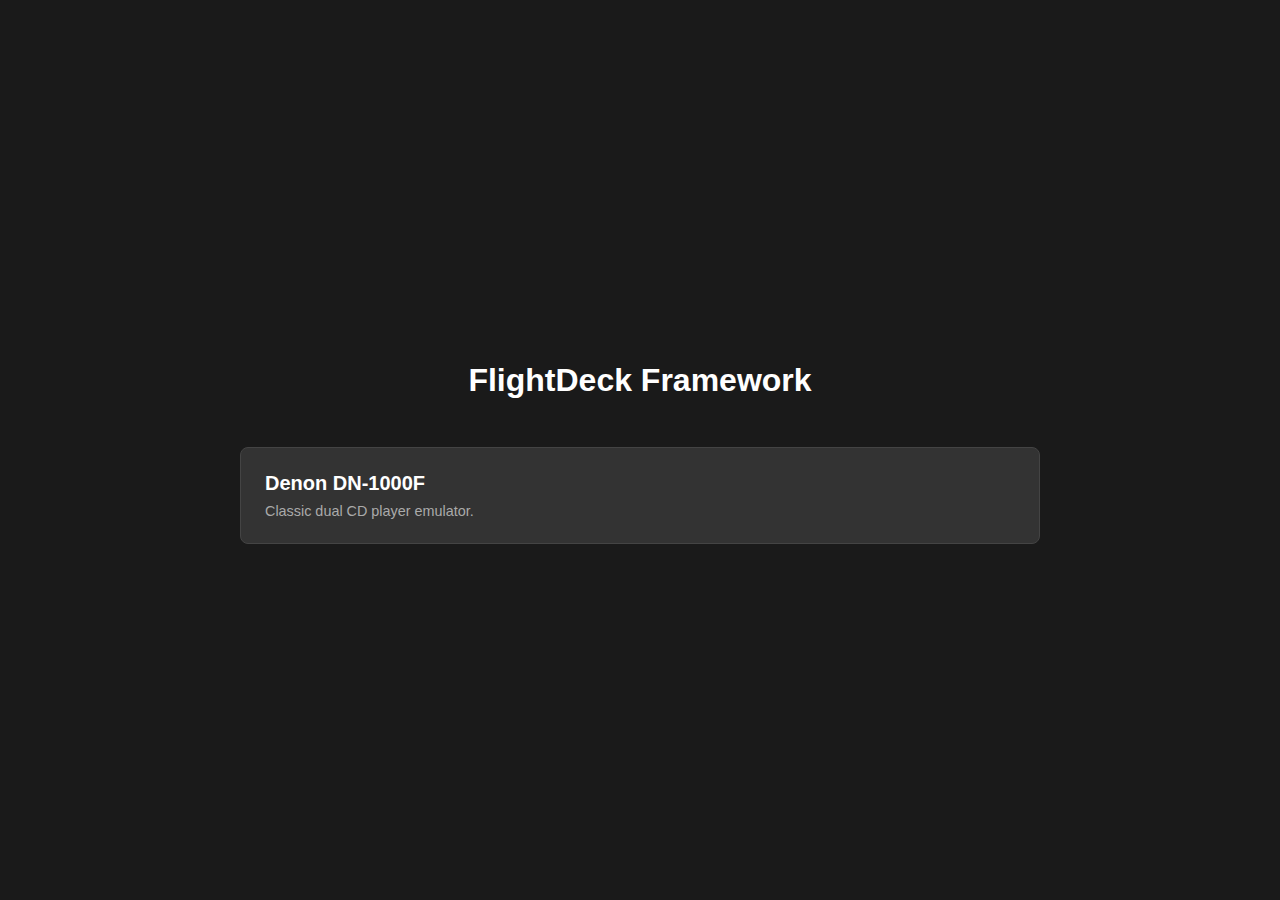
<file: index.html>
<!DOCTYPE html>
<html lang="en">
<head>
    <meta charset="UTF-8">
    <meta name="viewport" content="width=device-width, initial-scale=1.0">
    <title>FlightDeck Framework - Launcher</title>
<style>
        body {
            font-family: -apple-system, BlinkMacSystemFont, 'Segoe UI', Roboto, sans-serif;
            background: #1a1a1a;
            color: #fff;
            display: flex;
            flex-direction: column;
            align-items: center;
            justify-content: center;
            min-height: 100vh;
            margin: 0;
        }
        h1 { margin-bottom: 2rem; }
        .console-list {
            display: grid;
            gap: 1rem;
            grid-template-columns: repeat(auto-fit, minmax(250px, 1fr));
            width: 100%;
            max-width: 800px;
            padding: 1rem;
        }
        .console-card {
            background: #333;
            padding: 1.5rem;
            border-radius: 8px;
            text-decoration: none;
            color: white;
            transition: transform 0.2s, background 0.2s;
            border: 1px solid #444;
        }
        .console-card:hover {
            transform: translateY(-5px);
            background: #444;
            border-color: #666;
        }
        .console-title {
            font-size: 1.25rem;
            font-weight: bold;
            margin-bottom: 0.5rem;
            display: block;
        }
        .console-desc {
            font-size: 0.9rem;
            color: #aaa;
            display: block;
        }
</style>
</head>
<body>
    <h1>FlightDeck Framework</h1>
    <div class="console-list">
        <a href="consoles/dn-1000f/index.html" class="console-card">
            <span class="console-title">Denon DN-1000F</span>
            <span class="console-desc">Classic dual CD player emulator.</span>
        </a>
        <!-- Future consoles will go here -->
    </div>
</body>
</html>
</file>
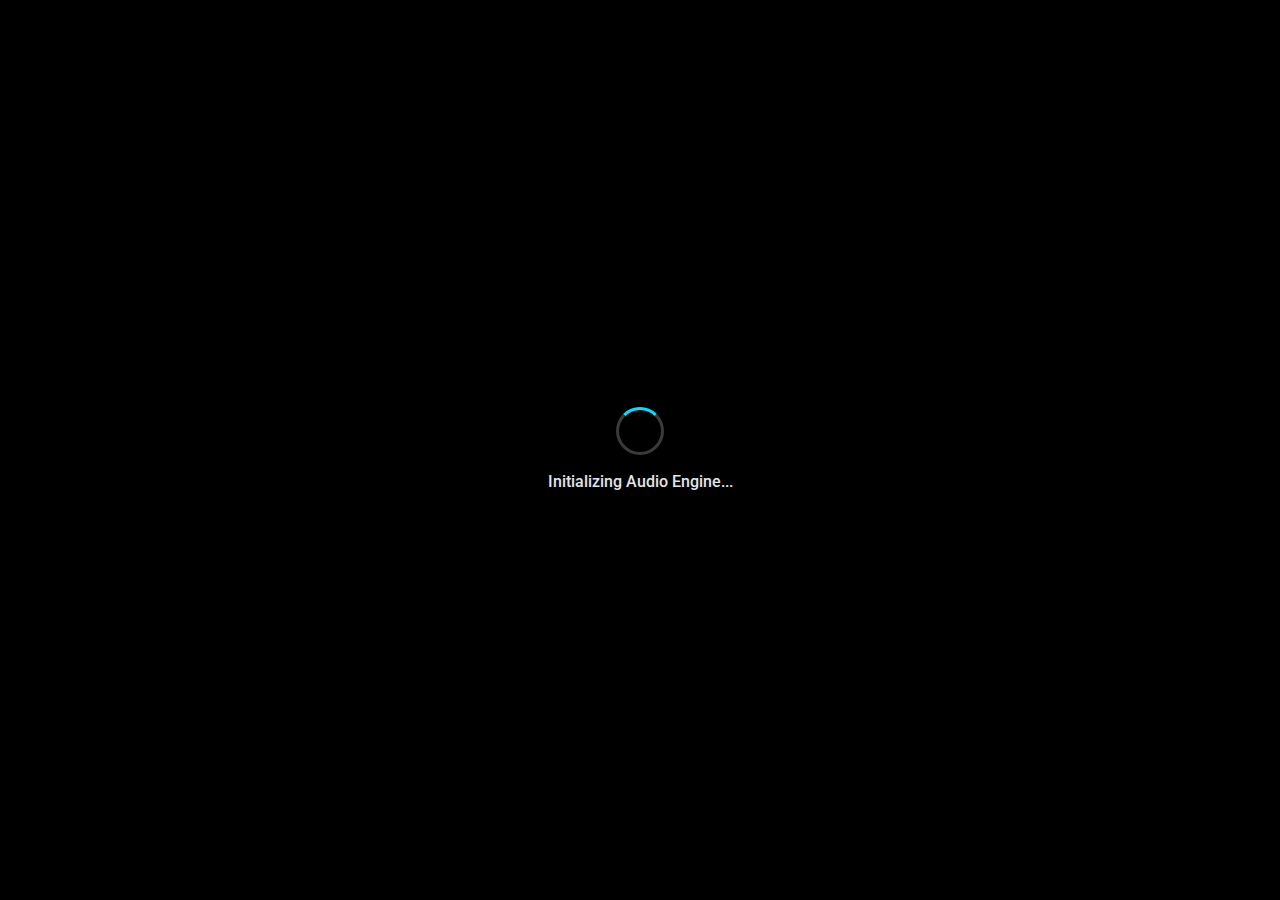
<file: consoles/dj-console/index.html>
<!DOCTYPE html>
<html lang="en">
<head>
    <meta charset="UTF-8">
    <meta name="viewport" content="width=device-width, initial-scale=1.0, user-scalable=no">
    <title>Professional DJ Console</title>
    <link rel="preconnect" href="https://fonts.googleapis.com">
    <link rel="preconnect" href="https://fonts.gstatic.com" crossorigin>
    <link href="https://fonts.googleapis.com/css2?family=Roboto:wght@300;400;500;600;700&display=swap" rel="stylesheet">
    <link rel="stylesheet" href="styles.css">
</head>
<body>
    <div class="dj-console">
        <!-- Left Deck -->
        <div class="deck deck-left" data-deck="1">
            <div class="deck-header">
                <div class="track-info">
                    <div class="track-title" id="track-title-1">No Track Loaded</div>
                    <div class="track-artist" id="track-artist-1">Load audio file to begin</div>
                </div>
                <div class="deck-controls-top">
                    <button class="control-btn load-btn" id="load-btn-1">
                        <span>LOAD</span>
                    </button>
                    <button class="control-btn eject-btn" id="eject-btn-1">
                        <span>EJECT</span>
                    </button>
                </div>
            </div>

            <div class="waveform-container">
                <canvas id="waveform-1" class="waveform-canvas"></canvas>
                <div class="waveform-overlay">
                    <div class="playhead" id="playhead-1"></div>
                    <div class="cue-markers" id="cue-markers-1"></div>
                </div>
            </div>

            <div class="deck-display">
                <div class="display-row">
                    <div class="bpm-display">
                        <span class="label">BPM</span>
                        <span class="value" id="bpm-1">--</span>
                    </div>
                    <div class="pitch-display">
                        <span class="label">PITCH</span>
                        <span class="value" id="pitch-1">0.0%</span>
                    </div>
                    <div class="time-display">
                        <span class="label">TIME</span>
                        <span class="value" id="time-1">00:00</span>
                    </div>
                </div>
            </div>

            <div class="jog-wheel-container">
                <div class="jog-wheel" id="jog-wheel-1">
                    <div class="jog-wheel-ring"></div>
                    <div class="jog-wheel-center" id="jog-center-1">
                        <div class="album-art" id="album-art-1"></div>
                    </div>
                </div>
            </div>

            <div class="transport-controls">
                <div class="control-row">
                    <button class="control-btn play-btn" id="play-btn-1">
                        <span>▶</span>
                    </button>
                    <button class="control-btn cue-btn" id="cue-btn-1">
                        <span>CUE</span>
                    </button>
                </div>
                <div class="control-row">
                    <button class="control-btn prev-btn" id="prev-btn-1">
                        <span>⏮</span>
                    </button>
                    <button class="control-btn next-btn" id="next-btn-1">
                        <span>⏭</span>
                    </button>
                </div>
            </div>

            <div class="pitch-controls">
                <div class="pitch-fader-container">
                    <input type="range" class="pitch-fader" id="pitch-fader-1" min="-1" max="1" step="0.01" value="0">
                    <div class="pitch-readout" id="pitch-readout-1">0.0%</div>
                </div>
                <div class="pitch-buttons">
                    <button class="control-btn pitch-down" id="pitch-down-1">-</button>
                    <button class="control-btn pitch-up" id="pitch-up-1">+</button>
                </div>
                <div class="pitch-options">
                    <button class="control-btn sync-btn" id="sync-btn-1">
                        <span>SYNC</span>
                    </button>
                    <button class="control-btn master-tempo" id="master-tempo-1">
                        <span>MT</span>
                    </button>
                    <button class="control-btn pitch-reset" id="pitch-reset-1">
                        <span>RESET</span>
                    </button>
                </div>
            </div>

            <div class="hot-cues">
                <div class="hot-cue-row">
                    <button class="hot-cue-btn" id="cue-1-1">1</button>
                    <button class="hot-cue-btn" id="cue-2-1">2</button>
                </div>
                <div class="hot-cue-row">
                    <button class="hot-cue-btn" id="cue-3-1">3</button>
                    <button class="hot-cue-btn" id="cue-4-1">4</button>
                </div>
            </div>

            <input type="file" id="file-input-1" accept="audio/*" style="display: none;">
        </div>

        <!-- Center Mixer -->
        <div class="mixer">
            <div class="mixer-header">
                <div class="mixer-title">DJ MIXER</div>
            </div>

            <div class="mixer-content">
                <!-- Channel 1 (Left Deck) -->
                <div class="channel-strip" data-channel="1">
                    <div class="channel-label">CH1</div>
                    <div class="channel-controls">
                        <div class="gain-control">
                            <label>GAIN</label>
                            <div class="knob-container">
                                <input type="range" class="gain-knob" id="gain-1" min="0" max="2" step="0.01" value="1">
                                <div class="knob-visual" id="gain-visual-1"></div>
                            </div>
                        </div>

                        <div class="eq-controls">
                            <div class="eq-control">
                                <label>HI</label>
                                <div class="knob-container">
                                    <input type="range" class="eq-knob" id="eq-high-1" min="-24" max="24" step="0.1" value="0">
                                    <div class="knob-visual" id="eq-high-visual-1"></div>
                                </div>
                            </div>
                            <div class="eq-control">
                                <label>MID</label>
                                <div class="knob-container">
                                    <input type="range" class="eq-knob" id="eq-mid-1" min="-24" max="24" step="0.1" value="0">
                                    <div class="knob-visual" id="eq-mid-visual-1"></div>
                                </div>
                            </div>
                            <div class="eq-control">
                                <label>LOW</label>
                                <div class="knob-container">
                                    <input type="range" class="eq-knob" id="eq-low-1" min="-24" max="24" step="0.1" value="0">
                                    <div class="knob-visual" id="eq-low-visual-1"></div>
                                </div>
                            </div>
                        </div>

                        <div class="channel-fader-container">
                            <div class="fader-track">
                                <input type="range" class="channel-fader" id="channel-fader-1" min="0" max="1" step="0.01" value="0.8">
                                <div class="fader-handle" id="fader-handle-1"></div>
                            </div>
                            <div class="fader-label">CH1</div>
                        </div>

                        <div class="channel-buttons">
                            <button class="control-btn pfl-btn" id="pfl-btn-1">
                                <span>PFL</span>
                            </button>
                        </div>

                        <div class="vu-meter" id="vu-meter-1">
                            <div class="vu-bars">
                                <div class="vu-bar"></div>
                                <div class="vu-bar"></div>
                                <div class="vu-bar"></div>
                                <div class="vu-bar"></div>
                                <div class="vu-bar"></div>
                                <div class="vu-bar"></div>
                                <div class="vu-bar"></div>
                                <div class="vu-bar"></div>
                                <div class="vu-bar"></div>
                                <div class="vu-bar"></div>
                            </div>
                        </div>
                    </div>
                </div>

                <!-- Master Section -->
                <div class="master-section">
                    <div class="crossfader-section">
                        <label class="section-label">CROSSFADER</label>
                        <div class="crossfader-container">
                            <div class="crossfader-track">
                                <input type="range" class="crossfader" id="crossfader" min="0" max="1" step="0.01" value="0.5">
                                <div class="crossfader-handle" id="crossfader-handle"></div>
                            </div>
                            <div class="crossfader-labels">
                                <span>CH1</span>
                                <span>CH2</span>
                            </div>
                        </div>
                    </div>

                    <div class="master-controls">
                        <div class="master-volume">
                            <label>MASTER</label>
                            <div class="volume-fader-container">
                                <div class="volume-fader-track">
                                    <input type="range" class="master-fader" id="master-fader" min="0" max="1" step="0.01" value="0.8">
                                    <div class="volume-fader-handle" id="master-handle"></div>
                                </div>
                            </div>
                        </div>

                        <div class="master-vu">
                            <label>MASTER</label>
                            <div class="stereo-vu" id="master-vu">
                                <div class="vu-channel left">
                                    <div class="vu-bars">
                                        <div class="vu-bar"></div>
                                        <div class="vu-bar"></div>
                                        <div class="vu-bar"></div>
                                        <div class="vu-bar"></div>
                                        <div class="vu-bar"></div>
                                        <div class="vu-bar"></div>
                                        <div class="vu-bar"></div>
                                        <div class="vu-bar"></div>
                                        <div class="vu-bar"></div>
                                        <div class="vu-bar"></div>
                                        <div class="vu-bar"></div>
                                        <div class="vu-bar"></div>
                                        <div class="vu-bar"></div>
                                        <div class="vu-bar"></div>
                                        <div class="vu-bar"></div>
                                    </div>
                                </div>
                                <div class="vu-channel right">
                                    <div class="vu-bars">
                                        <div class="vu-bar"></div>
                                        <div class="vu-bar"></div>
                                        <div class="vu-bar"></div>
                                        <div class="vu-bar"></div>
                                        <div class="vu-bar"></div>
                                        <div class="vu-bar"></div>
                                        <div class="vu-bar"></div>
                                        <div class="vu-bar"></div>
                                        <div class="vu-bar"></div>
                                        <div class="vu-bar"></div>
                                        <div class="vu-bar"></div>
                                        <div class="vu-bar"></div>
                                        <div class="vu-bar"></div>
                                        <div class="vu-bar"></div>
                                        <div class="vu-bar"></div>
                                    </div>
                                </div>
                            </div>
                        </div>
                    </div>
                </div>

                <!-- Channel 2 (Right Deck) -->
                <div class="channel-strip" data-channel="2">
                    <div class="channel-label">CH2</div>
                    <div class="channel-controls">
                        <div class="gain-control">
                            <label>GAIN</label>
                            <div class="knob-container">
                                <input type="range" class="gain-knob" id="gain-2" min="0" max="2" step="0.01" value="1">
                                <div class="knob-visual" id="gain-visual-2"></div>
                            </div>
                        </div>

                        <div class="eq-controls">
                            <div class="eq-control">
                                <label>HI</label>
                                <div class="knob-container">
                                    <input type="range" class="eq-knob" id="eq-high-2" min="-24" max="24" step="0.1" value="0">
                                    <div class="knob-visual" id="eq-high-visual-2"></div>
                                </div>
                            </div>
                            <div class="eq-control">
                                <label>MID</label>
                                <div class="knob-container">
                                    <input type="range" class="eq-knob" id="eq-mid-2" min="-24" max="24" step="0.1" value="0">
                                    <div class="knob-visual" id="eq-mid-visual-2"></div>
                                </div>
                            </div>
                            <div class="eq-control">
                                <label>LOW</label>
                                <div class="knob-container">
                                    <input type="range" class="eq-knob" id="eq-low-2" min="-24" max="24" step="0.1" value="0">
                                    <div class="knob-visual" id="eq-low-visual-2"></div>
                                </div>
                            </div>
                        </div>

                        <div class="channel-fader-container">
                            <div class="fader-track">
                                <input type="range" class="channel-fader" id="channel-fader-2" min="0" max="1" step="0.01" value="0.8">
                                <div class="fader-handle" id="fader-handle-2"></div>
                            </div>
                            <div class="fader-label">CH2</div>
                        </div>

                        <div class="channel-buttons">
                            <button class="control-btn pfl-btn" id="pfl-btn-2">
                                <span>PFL</span>
                            </button>
                        </div>

                        <div class="vu-meter" id="vu-meter-2">
                            <div class="vu-bars">
                                <div class="vu-bar"></div>
                                <div class="vu-bar"></div>
                                <div class="vu-bar"></div>
                                <div class="vu-bar"></div>
                                <div class="vu-bar"></div>
                                <div class="vu-bar"></div>
                                <div class="vu-bar"></div>
                                <div class="vu-bar"></div>
                                <div class="vu-bar"></div>
                                <div class="vu-bar"></div>
                            </div>
                        </div>
                    </div>
                </div>
            </div>
        </div>

        <!-- Right Deck -->
        <div class="deck deck-right" data-deck="2">
            <div class="deck-header">
                <div class="track-info">
                    <div class="track-title" id="track-title-2">No Track Loaded</div>
                    <div class="track-artist" id="track-artist-2">Load audio file to begin</div>
                </div>
                <div class="deck-controls-top">
                    <button class="control-btn load-btn" id="load-btn-2">
                        <span>LOAD</span>
                    </button>
                    <button class="control-btn eject-btn" id="eject-btn-2">
                        <span>EJECT</span>
                    </button>
                </div>
            </div>

            <div class="waveform-container">
                <canvas id="waveform-2" class="waveform-canvas"></canvas>
                <div class="waveform-overlay">
                    <div class="playhead" id="playhead-2"></div>
                    <div class="cue-markers" id="cue-markers-2"></div>
                </div>
            </div>

            <div class="deck-display">
                <div class="display-row">
                    <div class="bpm-display">
                        <span class="label">BPM</span>
                        <span class="value" id="bpm-2">--</span>
                    </div>
                    <div class="pitch-display">
                        <span class="label">PITCH</span>
                        <span class="value" id="pitch-2">0.0%</span>
                    </div>
                    <div class="time-display">
                        <span class="label">TIME</span>
                        <span class="value" id="time-2">00:00</span>
                    </div>
                </div>
            </div>

            <div class="jog-wheel-container">
                <div class="jog-wheel" id="jog-wheel-2">
                    <div class="jog-wheel-ring"></div>
                    <div class="jog-wheel-center" id="jog-center-2">
                        <div class="album-art" id="album-art-2"></div>
                    </div>
                </div>
            </div>

            <div class="transport-controls">
                <div class="control-row">
                    <button class="control-btn play-btn" id="play-btn-2">
                        <span>▶</span>
                    </button>
                    <button class="control-btn cue-btn" id="cue-btn-2">
                        <span>CUE</span>
                    </button>
                </div>
                <div class="control-row">
                    <button class="control-btn prev-btn" id="prev-btn-2">
                        <span>⏮</span>
                    </button>
                    <button class="control-btn next-btn" id="next-btn-2">
                        <span>⏭</span>
                    </button>
                </div>
            </div>

            <div class="pitch-controls">
                <div class="pitch-fader-container">
                    <input type="range" class="pitch-fader" id="pitch-fader-2" min="-1" max="1" step="0.01" value="0">
                    <div class="pitch-readout" id="pitch-readout-2">0.0%</div>
                </div>
                <div class="pitch-buttons">
                    <button class="control-btn pitch-down" id="pitch-down-2">-</button>
                    <button class="control-btn pitch-up" id="pitch-up-2">+</button>
                </div>
                <div class="pitch-options">
                    <button class="control-btn sync-btn" id="sync-btn-2">
                        <span>SYNC</span>
                    </button>
                    <button class="control-btn master-tempo" id="master-tempo-2">
                        <span>MT</span>
                    </button>
                    <button class="control-btn pitch-reset" id="pitch-reset-2">
                        <span>RESET</span>
                    </button>
                </div>
            </div>

            <div class="hot-cues">
                <div class="hot-cue-row">
                    <button class="hot-cue-btn" id="cue-1-2">5</button>
                    <button class="hot-cue-btn" id="cue-2-2">6</button>
                </div>
                <div class="hot-cue-row">
                    <button class="hot-cue-btn" id="cue-3-2">7</button>
                    <button class="hot-cue-btn" id="cue-4-2">8</button>
                </div>
            </div>

            <input type="file" id="file-input-2" accept="audio/*" style="display: none;">
        </div>
    </div>

    <!-- Loading overlay -->
    <div class="loading-overlay" id="loading-overlay">
        <div class="loading-spinner"></div>
        <div class="loading-text">Initializing Audio Engine...</div>
    </div>

    <!-- Audio context initialize button for mobile -->
    <div class="audio-init" id="audio-init">
        <button class="init-btn" id="init-audio-btn">Initialize Audio</button>
    </div>

    <script src="audio-engine.js"></script>
    <script src="dj-console.js"></script>
</body>
</html>
</file>
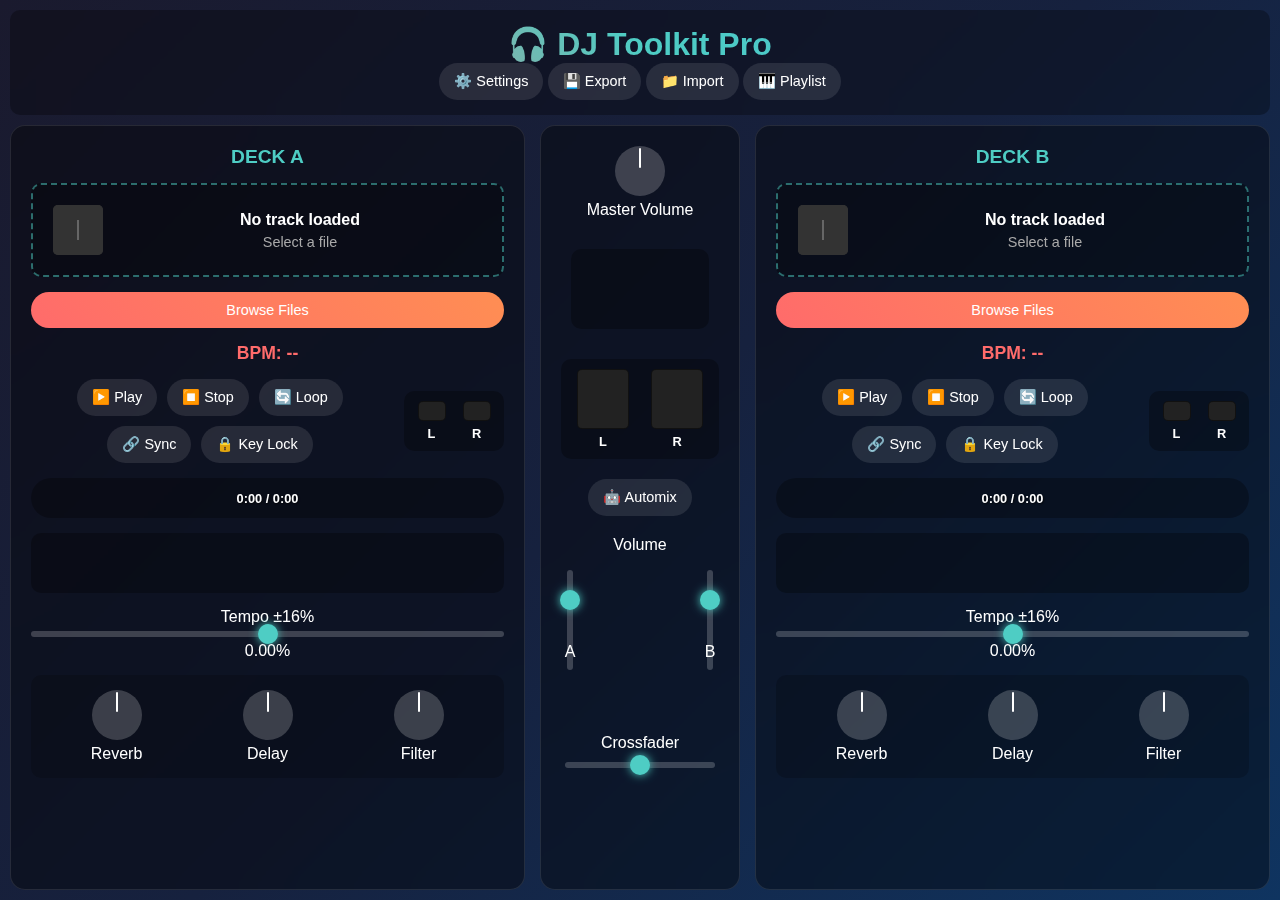
<file: consoles/MixKitPro/index.html>
<!DOCTYPE html>
<html lang="en">
<head>
    <meta charset="UTF-8">
    <meta name="viewport" content="width=device-width, initial-scale=1.0">
    <title>DJ Toolkit Pro</title>
    <link rel="stylesheet" href="css/style.css">
</head>
<body>
    <div class="dj-container">
        <header class="header">
            <h1>🎧 DJ Toolkit Pro</h1>
            <button class="control-btn" onclick="openSettings()">⚙️ Settings</button>
            <button class="control-btn" onclick="exportSession()">💾 Export</button>
            <button class="control-btn" onclick="document.getElementById('importSession').click()">📁 Import</button>
            <input type="file" id="importSession" accept=".json" style="display:none" onchange="importSession(event)">
            <button class="control-btn" id="togglePlaylistBtn">🎹 Playlist</button>
        </header>

        <main class="main-content">
            <!-- Deck A -->
            <div class="deck" id="deckA">
                <div class="deck-header">DECK A</div>
                
                <div class="track-info drop-zone" ondrop="dropHandler(event, 'A')" ondragover="dragOverHandler(event)" ondragleave="dragLeaveHandler(event)">
                    <img class="album-art" id="albumArtA" src="[data-uri]" alt="No Track">
                    <div class="track-details">
                        <div class="track-title" id="titleA">No track loaded</div>
                        <div class="track-artist" id="artistA">Select a file</div>
                    </div>
                </div>

                <div class="file-input-wrapper">
                    <input type="file" class="file-input" id="fileA" accept="audio/*" onchange="loadTrack('A', this.files[0])">
                    <button class="file-button" onclick="document.getElementById('fileA').click()">Browse Files</button>
                </div>

                <div class="bpm-display" id="bpmA">BPM: --</div>

                <div class="controls-vu-container">
                    <div class="controls">
                        <button class="control-btn" id="playA" onclick="togglePlay('A')">▶️ Play</button>
                        <button class="control-btn" onclick="stop('A')">⏹️ Stop</button>
                        <button class="control-btn" id="loopA" onclick="toggleLoop('A')">🔄 Loop</button>
                        <button class="control-btn" id="syncA" onclick="syncTempo('A')">🔗 Sync</button>
                        <button class="control-btn" id="keylockA" onclick="toggleKeylock('A')">🔒 Key Lock</button>
                    </div>
                    <div class="vu-meter-stereo" id="vuMeterA">
                        <div class="vu-channel">
                            <div class="vu-bar-stereo"><div id="vuBarAL" class="vu-bar"></div></div>
                            <div class="vu-label">L</div>
                        </div>
                        <div class="vu-channel">
                            <div class="vu-bar-stereo"><div id="vuBarAR" class="vu-bar"></div></div>
                            <div class="vu-label">R</div>
                        </div>
                    </div>
                </div>

                <div class="progress-container" id="progressA" onclick="seek('A', event)">
                    <div class="progress-bar" id="progressBarA"></div>
                    <div class="time-display" id="timeA">0:00 / 0:00</div>
                    <div class="seek-tooltip" id="seekTooltipA">0:00</div>
                </div>

                <div class="waveform">
                    <canvas class="waveform-canvas" id="waveformA"></canvas>
                </div>

                <div class="slider-container">
                    <label>Tempo ±16%</label>
                    <input type="range" class="slider" id="tempoA" min="-16" max="16" value="0" step="0.01" oninput="setTempo('A', this.value)">
                    <span id="tempoValueA">0.00%</span>
                </div>

                <div class="effects-panel">
                    <div class="effect-control">
                        <div id="reverbKnobA" class="effect-knob" onmousedown="startKnobTurn(event, 'A', 'reverb')"></div>
                        <label>Reverb</label>
                    </div>
                    <div class="effect-control">
                        <div id="delayKnobA" class="effect-knob" onmousedown="startKnobTurn(event, 'A', 'delay')"></div>
                        <label>Delay</label>
                    </div>
                    <div class="effect-control">
                        <div id="filterKnobA" class="effect-knob" onmousedown="startKnobTurn(event, 'A', 'filter')"></div>
                        <label>Filter</label>
                    </div>
                </div>

            </div>

            <!-- Mixer -->
            <div class="mixer">
                <div class="effect-control">
                    <div id="masterVolumeKnob" class="effect-knob" onmousedown="startKnobTurn(event, 'master', 'volume')"></div>
                    <label>Master Volume</label>
                </div>

                <div class="spectrum">
                    <canvas class="spectrum-canvas" id="spectrumCanvas"></canvas>
                </div>

                <div class="vu-meter-stereo" id="vuMeterMaster">
                    <div class="vu-channel">
                        <div class="vu-bar-stereo"><div id="vuBarMasterL" class="vu-bar"></div></div>
                        <div class="vu-label">L</div>
                    </div>
                    <div class="vu-channel">
                        <div class="vu-bar-stereo"><div id="vuBarMasterR" class="vu-bar"></div></div>
                        <div class="vu-label">R</div>
                    </div>
                </div>

                <button class="control-btn" onclick="toggleAutomix()">🤖 Automix</button>

                <div class="deck-volume-controls">
                    <label>Volume</label>
                    <div class="deck-volume-sliders">
                        <div class="slider-container vertical">
                            <input type="range" class="slider" id="volumeA" min="0" max="100" value="75" oninput="setVolume('A', this.value)">
                            <label>A</label>
                        </div>
                        <div class="slider-container vertical">
                            <input type="range" class="slider" id="volumeB" min="0" max="100" value="75" oninput="setVolume('B', this.value)">
                            <label>B</label>
                        </div>
                    </div>
                </div>

                <div class="crossfader-container">
                    <label>Crossfader</label>
                    <input type="range" class="crossfader slider" id="crossfader" min="0" max="100" value="50" oninput="setCrossfader(this.value)">
                </div>
            </div>

            <!-- Deck B -->
            <div class="deck" id="deckB">
                <div class="deck-header">DECK B</div>
                
                <div class="track-info drop-zone" ondrop="dropHandler(event, 'B')" ondragover="dragOverHandler(event)" ondragleave="dragLeaveHandler(event)">
                    <img class="album-art" id="albumArtB" src="[data-uri]" alt="No Track">
                    <div class="track-details">
                        <div class="track-title" id="titleB">No track loaded</div>
                        <div class="track-artist" id="artistB">Select a file</div>
                    </div>
                </div>

                <div class="file-input-wrapper">
                    <input type="file" class="file-input" id="fileB" accept="audio/*" onchange="loadTrack('B', this.files[0])">
                    <button class="file-button" onclick="document.getElementById('fileB').click()">Browse Files</button>
                </div>

                <div class="bpm-display" id="bpmB">BPM: --</div>

                <div class="controls-vu-container">
                    <div class="controls">
                        <button class="control-btn" id="playB" onclick="togglePlay('B')">▶️ Play</button>
                        <button class="control-btn" onclick="stop('B')">⏹️ Stop</button>
                        <button class="control-btn" id="loopB" onclick="toggleLoop('B')">🔄 Loop</button>
                        <button class="control-btn" id="syncB" onclick="syncTempo('B')">🔗 Sync</button>
                        <button class="control-btn" id="keylockB" onclick="toggleKeylock('B')">🔒 Key Lock</button>
                    </div>
                    <div class="vu-meter-stereo" id="vuMeterB">
                        <div class="vu-channel">
                            <div class="vu-bar-stereo"><div id="vuBarBL" class="vu-bar"></div></div>
                            <div class="vu-label">L</div>
                        </div>
                        <div class="vu-channel">
                            <div class="vu-bar-stereo"><div id="vuBarBR" class="vu-bar"></div></div>
                            <div class="vu-label">R</div>
                        </div>
                    </div>
                </div>

                <div class="progress-container" id="progressB" onclick="seek('B', event)">
                    <div class="progress-bar" id="progressBarB"></div>
                    <div class="time-display" id="timeB">0:00 / 0:00</div>
                    <div class="seek-tooltip" id="seekTooltipB">0:00</div>
                </div>

                <div class="waveform">
                    <canvas class="waveform-canvas" id="waveformB"></canvas>
                </div>

                <div class="slider-container">
                    <label>Tempo ±16%</label>
                    <input type="range" class="slider" id="tempoB" min="-16" max="16" value="0" step="0.01" oninput="setTempo('B', this.value)">
                    <span id="tempoValueB">0.00%</span>
                </div>

                <div class="effects-panel">
                    <div class="effect-control">
                        <div id="reverbKnobB" class="effect-knob" onmousedown="startKnobTurn(event, 'B', 'reverb')"></div>
                        <label>Reverb</label>
                    </div>
                    <div class="effect-control">
                        <div id="delayKnobB" class="effect-knob" onmousedown="startKnobTurn(event, 'B', 'delay')"></div>
                        <label>Delay</label>
                    </div>
                    <div class="effect-control">
                        <div id="filterKnobB" class="effect-knob" onmousedown="startKnobTurn(event, 'B', 'filter')"></div>
                        <label>Filter</label>
                    </div>
                </div>

            </div>
        </main>

        <div class="playlist-container collapsed">
            <div class="playlist" id="playlist">
                <h3>Playlist <button class="control-btn" id="closePlaylistBtn" onclick="closePlaylist()">❌</button></h3>
                <div id="playlistItems"></div>
                <div class="playlist-controls">
                    <button class="control-btn" onclick="document.getElementById('addTracksInput').click()">➕ Add Tracks</button>
                    <input type="file" id="addTracksInput" multiple accept="audio/*" style="display:none" onchange="addToPlaylist(this.files)">
                    <button class="control-btn" onclick="document.getElementById('addFolderInput').click()">📂 Add Folder</button>
                    <input type="file" id="addFolderInput" multiple accept="audio/*" style="display:none" onchange="addToPlaylist(this.files)" webkitdirectory>
                </div>
            </div>
        </div>
    </div>

    <!-- Settings Modal -->
    <div class="modal" id="settingsModal">
        <div class="modal-content">
            <h2>Settings</h2>
            <div style="margin: 20px 0;">
                <label>Crossfader Curve:</label>
                <select id="crossfaderCurve" onchange="setCrossfaderCurve(this.value)">
                    <option value="linear">Linear</option>
                    <option value="logarithmic">Logarithmic</option>
                    <option value="exponential">Exponential</option>
                </select>
            </div>
            <div style="margin: 20px 0;">
                <label>Audio Latency (ms):</label>
                <input type="number" id="audioLatency" value="20" min="0" max="100" onchange="setAudioLatency(this.value)">
            </div>
            <div style="margin: 20px 0;">
                <label>Tempo Range:</label>
                <select id="tempoRange" onchange="setTempoRange(this.value)">
                    <option value="8">±8%</option>
                    <option value="16" selected>±16%</option>
                    <option value="50">±50%</option>
                </select>
            </div>
            <div style="margin: 20px 0;">
                <label>Theme:</label>
                <select id="theme" onchange="setTheme(this.value)">
                    <option value="dark">Dark</option>
                    <option value="neon">Neon</option>
                    <option value="classic">Classic</option>
                </select>
            </div>
            <button class="control-btn" onclick="closeSettings()">Close</button>
        </div>
    </div>

    <script src="js/jsmediatags.min.js"></script>
    <script src="js/web-audio-beat-detector.min.js"></script>
    <script src="js/main.js"></script>
</body>
</html>
</file>
<file: consoles/dj-console/styles.css>
/* CSS Custom Properties - Professional DJ Color System */
:root {
  /* Color System */
  --base-black: #000000;
  --panel-surface: #141414;
  --component-bg: #1A1A1A;
  --text-primary: #E4E4E7;
  --text-secondary: #8A8A8F;
  --border-line: #3A3A3C;
  --active-cyan: #00E0FF;
  --active-glow: #00AACC;
  --warning-cue: #FFA500;
  --danger-record: #FF3B30;
  
  /* Spacing System (4px Grid) */
  --space-xs: 4px;
  --space-sm: 8px;
  --space-md: 16px;
  --space-lg: 24px;
  --space-xl: 32px;
  
  /* Typography */
  --font-primary: 'Roboto', sans-serif;
  --h1-size: 24px;
  --h2-size: 20px;
  --body-size: 16px;
  --label-size: 12px;
  --small-size: 10px;
  
  /* Animation */
  --transition-fast: 100ms;
  --transition-medium: 150ms;
  --transition-slow: 300ms;
  --ease-out: cubic-bezier(0.2, 1, 0.4, 1);
}

/* Reset and Base Styles */
* {
  margin: 0;
  padding: 0;
  box-sizing: border-box;
  -webkit-user-select: none;
  -moz-user-select: none;
  -ms-user-select: none;
  user-select: none;
  -webkit-tap-highlight-color: transparent;
}

html, body {
  height: 100%;
  overflow: hidden;
  background: var(--base-black);
  color: var(--text-primary);
  font-family: var(--font-primary);
  font-size: var(--body-size);
  line-height: 1.4;
  -webkit-font-smoothing: antialiased;
  -moz-osx-font-smoothing: grayscale;
}

/* Main Layout */
.dj-console {
  display: grid;
  grid-template-columns: 1fr auto 1fr;
  grid-template-rows: 1fr;
  height: 100vh;
  width: 100vw;
  gap: var(--space-xl);
  padding: var(--space-lg);
  overflow: hidden;
}

/* Deck Styles */
.deck {
  display: flex;
  flex-direction: column;
  background: var(--panel-surface);
  border-radius: var(--space-xs);
  box-shadow: 
    0 0 0 1px var(--border-line),
    0 4px 20px rgba(0, 0, 0, 0.5);
  overflow: hidden;
  position: relative;
}

.deck-header {
  display: flex;
  justify-content: space-between;
  align-items: center;
  padding: var(--space-md);
  background: var(--component-bg);
  border-bottom: 1px solid var(--border-line);
}

.track-info {
  flex: 1;
  min-width: 0;
}

.track-title {
  font-size: var(--h1-size);
  font-weight: 500;
  line-height: 1.3;
  color: var(--text-primary);
  white-space: nowrap;
  overflow: hidden;
  text-overflow: ellipsis;
}

.track-artist {
  font-size: 12px;
  color: var(--text-secondary);
  margin-top: var(--space-xs);
  white-space: nowrap;
  overflow: hidden;
  text-overflow: ellipsis;
}

.deck-controls-top {
  display: flex;
  gap: var(--space-sm);
}

/* Waveform Display */
.waveform-container {
  position: relative;
  height: 120px;
  background: var(--component-bg);
  border-bottom: 1px solid var(--border-line);
  overflow: hidden;
}

.waveform-canvas {
  width: 100%;
  height: 100%;
  display: block;
}

.waveform-overlay {
  position: absolute;
  top: 0;
  left: 0;
  right: 0;
  bottom: 0;
  pointer-events: none;
}

.playhead {
  position: absolute;
  top: 0;
  bottom: 0;
  width: 2px;
  background: var(--active-cyan);
  box-shadow: 0 0 4px var(--active-cyan);
  z-index: 2;
  transition: none;
}

.cue-markers {
  position: absolute;
  top: 0;
  left: 0;
  right: 0;
  bottom: 0;
}

.cue-marker {
  position: absolute;
  top: 0;
  bottom: 0;
  width: 2px;
  background: var(--warning-cue);
  z-index: 1;
}

/* Deck Display */
.deck-display {
  padding: var(--space-md);
  background: var(--component-bg);
  border-bottom: 1px solid var(--border-line);
}

.display-row {
  display: flex;
  justify-content: space-between;
  align-items: center;
}

.bpm-display, .pitch-display, .time-display {
  display: flex;
  flex-direction: column;
  align-items: center;
  min-width: 60px;
}

.display-row .label {
  font-size: 10px;
  color: var(--text-secondary);
  font-weight: 500;
  text-transform: uppercase;
  letter-spacing: 0.5px;
}

.display-row .value {
  font-size: var(--h2-size);
  font-weight: 500;
  color: var(--text-primary);
  font-family: 'Roboto Mono', monospace;
  margin-top: var(--space-xs);
}

/* Jog Wheel */
.jog-wheel-container {
  display: flex;
  justify-content: center;
  align-items: center;
  padding: var(--space-lg);
  background: var(--component-bg);
  border-bottom: 1px solid var(--border-line);
}

.jog-wheel {
  position: relative;
  width: 180px;
  height: 180px;
  cursor: grab;
  user-select: none;
}

.jog-wheel:active {
  cursor: grabbing;
}

.jog-wheel-ring {
  position: absolute;
  top: 0;
  left: 0;
  right: 0;
  bottom: 0;
  border: 3px solid var(--border-line);
  border-radius: 50%;
  background: radial-gradient(
    circle at 30% 30%,
    #2d2d2d 0%,
    #1a1a1a 50%,
    #0a0a0a 100%
  );
  box-shadow: 
    inset 0 2px 10px rgba(0, 0, 0, 0.7),
    0 4px 20px rgba(0, 0, 0, 0.3);
}

.jog-wheel-ring::before {
  content: '';
  position: absolute;
  top: 10px;
  left: 10px;
  right: 10px;
  bottom: 10px;
  border: 1px solid #3d3d3d;
  border-radius: 50%;
  background: radial-gradient(
    circle at 40% 40%,
    #404040 0%,
    #2a2a2a 50%,
    #1a1a1a 100%
  );
}

.jog-wheel-center {
  position: absolute;
  top: 50%;
  left: 50%;
  transform: translate(-50%, -50%);
  width: 80px;
  height: 80px;
  border-radius: 50%;
  background: radial-gradient(
    circle at 30% 30%,
    #1a1a1a 0%,
    #0a0a0a 100%
  );
  display: flex;
  align-items: center;
  justify-content: center;
  box-shadow: 
    inset 0 2px 10px rgba(0, 0, 0, 0.8),
    0 2px 4px rgba(0, 0, 0, 0.5);
}

.album-art {
  width: 60px;
  height: 60px;
  background: var(--border-line);
  border-radius: 4px;
  display: flex;
  align-items: center;
  justify-content: center;
  color: var(--text-secondary);
  font-size: 10px;
  text-align: center;
  background-size: cover;
  background-position: center;
  background-repeat: no-repeat;
}

/* Transport Controls */
.transport-controls {
  display: flex;
  flex-direction: column;
  gap: var(--space-md);
  padding: var(--space-md);
  background: var(--component-bg);
  border-bottom: 1px solid var(--border-line);
}

.control-row {
  display: flex;
  gap: var(--space-md);
  justify-content: center;
}

/* Control Buttons */
.control-btn {
  display: flex;
  align-items: center;
  justify-content: center;
  min-width: 44px;
  min-height: 44px;
  padding: var(--space-sm) var(--space-md);
  background: #2a2a2a;
  border: 1px solid var(--border-line);
  border-radius: 4px;
  color: var(--text-primary);
  font-family: var(--font-primary);
  font-size: 12px;
  font-weight: 500;
  text-transform: uppercase;
  letter-spacing: 0.5px;
  cursor: pointer;
  transition: all var(--transition-fast) var(--ease-out);
  user-select: none;
}

.control-btn:hover {
  background: #333333;
  border-color: #4a4a4a;
}

.control-btn:active {
  transform: scale(0.95);
  background: #1a1a1a;
}

.control-btn.active {
  background: var(--active-cyan);
  color: var(--base-black);
  border-color: var(--active-cyan);
  box-shadow: 0 0 12px 2px var(--active-glow);
}

.play-btn {
  min-width: 60px;
  min-height: 60px;
  font-size: 16px;
  font-weight: 600;
}

.play-btn.active {
  background: var(--danger-record);
  border-color: var(--danger-record);
}

/* Pitch Controls */
.pitch-controls {
  display: flex;
  flex-direction: column;
  gap: var(--space-md);
  padding: var(--space-md);
  background: var(--component-bg);
}

.pitch-fader-container {
  display: flex;
  flex-direction: column;
  align-items: center;
  gap: var(--space-sm);
}

.pitch-fader {
  writing-mode: bt-lr; /* IE */
  -webkit-appearance: slider-vertical;
  width: 8px;
  height: 120px;
  background: var(--border-line);
  border-radius: 4px;
  outline: none;
  cursor: pointer;
}

.pitch-fader::-webkit-slider-thumb {
  -webkit-appearance: none;
  appearance: none;
  width: 24px;
  height: 16px;
  background: var(--text-primary);
  border-radius: 2px;
  cursor: pointer;
  box-shadow: 0 2px 4px rgba(0, 0, 0, 0.3);
}

.pitch-fader::-moz-range-thumb {
  width: 24px;
  height: 16px;
  background: var(--text-primary);
  border: none;
  border-radius: 2px;
  cursor: pointer;
  box-shadow: 0 2px 4px rgba(0, 0, 0, 0.3);
}

.pitch-readout {
  font-size: 14px;
  font-weight: 500;
  color: var(--text-primary);
  font-family: 'Roboto Mono', monospace;
}

.pitch-buttons {
  display: flex;
  gap: var(--space-sm);
  justify-content: center;
}

.pitch-options {
  display: flex;
  gap: var(--space-sm);
  justify-content: center;
  flex-wrap: wrap;
}

.pitch-options .control-btn {
  min-width: 40px;
  padding: var(--space-xs) var(--space-sm);
  font-size: 10px;
}

.sync-btn.active {
  background: var(--active-cyan);
  color: var(--base-black);
  box-shadow: 0 0 12px 2px var(--active-glow);
}

/* Hot Cues */
.hot-cues {
  padding: var(--space-md);
  background: var(--component-bg);
  display: flex;
  flex-direction: column;
  gap: var(--space-sm);
}

.hot-cue-row {
  display: flex;
  gap: var(--space-sm);
  justify-content: center;
}

.hot-cue-btn {
  width: 48px;
  height: 48px;
  background: #2a2a2a;
  border: 1px solid var(--border-line);
  border-radius: 4px;
  color: var(--text-secondary);
  font-family: var(--font-primary);
  font-size: 14px;
  font-weight: 500;
  cursor: pointer;
  transition: all var(--transition-fast) var(--ease-out);
  user-select: none;
}

.hot-cue-btn:hover {
  background: #333333;
  border-color: #4a4a4a;
}

.hot-cue-btn:active {
  transform: scale(0.92);
}

.hot-cue-btn.active {
  background: var(--warning-cue);
  color: var(--base-black);
  border-color: var(--warning-cue);
  box-shadow: 0 0 8px 1px var(--warning-cue);
  animation: cue-pulse 1s infinite alternate;
}

@keyframes cue-pulse {
  from { box-shadow: 0 0 8px 1px var(--warning-cue); }
  to { box-shadow: 0 0 16px 3px var(--warning-cue); }
}

/* Mixer Styles */
.mixer {
  display: flex;
  flex-direction: column;
  background: var(--panel-surface);
  border-radius: var(--space-xs);
  box-shadow: 
    0 0 0 1px var(--border-line),
    0 4px 20px rgba(0, 0, 0, 0.5);
  overflow: hidden;
  min-width: 320px;
}

.mixer-header {
  padding: var(--space-md);
  background: var(--component-bg);
  border-bottom: 1px solid var(--border-line);
  text-align: center;
}

.mixer-title {
  font-size: var(--h2-size);
  font-weight: 600;
  color: var(--text-primary);
  text-transform: uppercase;
  letter-spacing: 1px;
}

.mixer-content {
  flex: 1;
  display: flex;
  flex-direction: column;
  padding: var(--space-lg);
  gap: var(--space-lg);
}

/* Channel Strips */
.channel-strip {
  display: flex;
  flex-direction: column;
  align-items: center;
  gap: var(--space-md);
}

.channel-label {
  font-size: var(--label-size);
  font-weight: 600;
  color: var(--text-primary);
  text-transform: uppercase;
  letter-spacing: 0.5px;
  margin-bottom: var(--space-sm);
}

.channel-controls {
  display: flex;
  flex-direction: column;
  align-items: center;
  gap: var(--space-md);
  width: 100%;
}

.gain-control, .eq-control {
  display: flex;
  flex-direction: column;
  align-items: center;
  gap: var(--space-sm);
}

.gain-control label, .eq-control label {
  font-size: 10px;
  color: var(--text-secondary);
  font-weight: 500;
  text-transform: uppercase;
  letter-spacing: 0.5px;
}

.knob-container {
  position: relative;
  width: 40px;
  height: 40px;
}

.gain-knob {
  position: absolute;
  width: 100%;
  height: 100%;
  opacity: 0;
  cursor: pointer;
}

.eq-knob {
  position: absolute;
  width: 100%;
  height: 100%;
  opacity: 0;
  cursor: pointer;
}

.knob-visual {
  width: 100%;
  height: 100%;
  border-radius: 50%;
  background: radial-gradient(
    circle at 30% 30%,
    #404040 0%,
    #2a2a2a 50%,
    #1a1a1a 100%
  );
  border: 1px solid var(--border-line);
  position: relative;
  transition: all var(--transition-fast) var(--ease-out);
}

.knob-visual::before {
  content: '';
  position: absolute;
  top: 4px;
  left: 50%;
  transform: translateX(-50%);
  width: 2px;
  height: 12px;
  background: var(--text-primary);
  border-radius: 1px;
}

.eq-controls {
  display: flex;
  flex-direction: column;
  gap: var(--space-md);
}

/* Channel Fader */
.channel-fader-container {
  display: flex;
  flex-direction: column;
  align-items: center;
  gap: var(--space-sm);
  height: 120px;
  position: relative;
}

.fader-track {
  position: relative;
  width: 8px;
  height: 100%;
  background: var(--border-line);
  border-radius: 4px;
  cursor: pointer;
}

.channel-fader {
  position: absolute;
  width: 100%;
  height: 100%;
  opacity: 0;
  cursor: pointer;
}

.fader-handle {
  position: absolute;
  left: -8px;
  width: 24px;
  height: 24px;
  background: var(--text-primary);
  border-radius: 2px;
  cursor: pointer;
  box-shadow: 0 2px 8px rgba(0, 0, 0, 0.3);
  transition: none;
}

.fader-label {
  font-size: 10px;
  color: var(--text-secondary);
  font-weight: 500;
  text-transform: uppercase;
  letter-spacing: 0.5px;
}

.channel-buttons {
  display: flex;
  gap: var(--space-sm);
}

.pfl-btn {
  min-width: 40px;
  padding: var(--space-xs) var(--space-sm);
  font-size: 10px;
}

.pfl-btn.active {
  background: var(--active-cyan);
  color: var(--base-black);
  box-shadow: 0 0 8px 1px var(--active-glow);
}

/* VU Meters */
.vu-meter {
  width: 8px;
  height: 80px;
  background: var(--border-line);
  border-radius: 4px;
  padding: 2px;
  display: flex;
  flex-direction: column-reverse;
  gap: 1px;
}

.vu-bars {
  display: flex;
  flex-direction: column-reverse;
  gap: 1px;
  height: 100%;
}

.vu-bar {
  height: calc((100% - 9px) / 10);
  background: #1a1a1a;
  border-radius: 1px;
  transition: background-color 50ms linear;
}

.vu-bar.active {
  background: #00ff00;
}

.vu-bar.active.high {
  background: #ffff00;
}

.vu-bar.active.critical {
  background: #ff0000;
}

/* Master Section */
.master-section {
  display: flex;
  flex-direction: column;
  gap: var(--space-lg);
  padding: var(--space-lg);
  background: var(--component-bg);
  border-radius: 4px;
  margin: var(--space-md) 0;
}

.section-label {
  font-size: 10px;
  color: var(--text-secondary);
  font-weight: 500;
  text-transform: uppercase;
  letter-spacing: 0.5px;
  text-align: center;
  margin-bottom: var(--space-sm);
}

.crossfader-section {
  display: flex;
  flex-direction: column;
  align-items: center;
  gap: var(--space-sm);
}

.crossfader-container {
  display: flex;
  flex-direction: column;
  align-items: center;
  gap: var(--space-sm);
}

.crossfader-track {
  position: relative;
  width: 120px;
  height: 8px;
  background: var(--border-line);
  border-radius: 4px;
  cursor: pointer;
}

.crossfader {
  position: absolute;
  width: 100%;
  height: 100%;
  opacity: 0;
  cursor: pointer;
}

.crossfader-handle {
  position: absolute;
  top: -8px;
  width: 24px;
  height: 24px;
  background: var(--text-primary);
  border-radius: 2px;
  cursor: pointer;
  box-shadow: 0 2px 8px rgba(0, 0, 0, 0.3);
  transition: none;
}

.crossfader-labels {
  display: flex;
  justify-content: space-between;
  width: 120px;
  font-size: 10px;
  color: var(--text-secondary);
  font-weight: 500;
}

.master-controls {
  display: flex;
  gap: var(--space-lg);
  align-items: center;
  justify-content: center;
}

.master-volume {
  display: flex;
  flex-direction: column;
  align-items: center;
  gap: var(--space-sm);
}

.master-volume label {
  font-size: 10px;
  color: var(--text-secondary);
  font-weight: 500;
  text-transform: uppercase;
  letter-spacing: 0.5px;
}

.volume-fader-container {
  height: 100px;
  display: flex;
  align-items: center;
}

.volume-fader-track {
  position: relative;
  width: 8px;
  height: 100%;
  background: var(--border-line);
  border-radius: 4px;
  cursor: pointer;
}

.master-fader {
  position: absolute;
  width: 100%;
  height: 100%;
  opacity: 0;
  cursor: pointer;
}

.volume-fader-handle {
  position: absolute;
  left: -8px;
  width: 24px;
  height: 24px;
  background: var(--text-primary);
  border-radius: 2px;
  cursor: pointer;
  box-shadow: 0 2px 8px rgba(0, 0, 0, 0.3);
  transition: none;
}

.master-vu {
  display: flex;
  flex-direction: column;
  align-items: center;
  gap: var(--space-sm);
}

.master-vu label {
  font-size: 10px;
  color: var(--text-secondary);
  font-weight: 500;
  text-transform: uppercase;
  letter-spacing: 0.5px;
}

.stereo-vu {
  display: flex;
  gap: 2px;
}

.vu-channel {
  display: flex;
  flex-direction: column-reverse;
  gap: 1px;
  width: 6px;
  height: 80px;
  background: var(--border-line);
  border-radius: 2px;
  padding: 1px;
}

.vu-channel .vu-bars {
  height: 100%;
}

.vu-channel .vu-bar {
  height: calc((100% - 14px) / 15);
}

/* Loading and Initialization */
.loading-overlay {
  position: fixed;
  top: 0;
  left: 0;
  right: 0;
  bottom: 0;
  background: var(--base-black);
  display: flex;
  flex-direction: column;
  align-items: center;
  justify-content: center;
  z-index: 1000;
  transition: opacity var(--transition-slow) var(--ease-out);
}

.loading-overlay.hidden {
  opacity: 0;
  pointer-events: none;
}

.loading-spinner {
  width: 48px;
  height: 48px;
  border: 3px solid var(--border-line);
  border-top: 3px solid var(--active-cyan);
  border-radius: 50%;
  animation: spin 1s linear infinite;
  margin-bottom: var(--space-md);
}

@keyframes spin {
  0% { transform: rotate(0deg); }
  100% { transform: rotate(360deg); }
}

.loading-text {
  color: var(--text-primary);
  font-size: var(--body-size);
  font-weight: 500;
}

.audio-init {
  position: fixed;
  top: 50%;
  left: 50%;
  transform: translate(-50%, -50%);
  z-index: 999;
}

.init-btn {
  padding: var(--space-md) var(--space-xl);
  background: var(--active-cyan);
  color: var(--base-black);
  border: none;
  border-radius: 4px;
  font-family: var(--font-primary);
  font-size: 16px;
  font-weight: 600;
  cursor: pointer;
  transition: all var(--transition-fast) var(--ease-out);
}

.init-btn:hover {
  background: var(--active-glow);
  transform: scale(1.05);
}

.audio-init.hidden {
  display: none;
}

/* Responsive Design */
@media (max-width: 1200px) {
  .dj-console {
    gap: var(--space-md);
    padding: var(--space-md);
  }
  
  .jog-wheel {
    width: 150px;
    height: 150px;
  }
  
  .jog-wheel-center {
    width: 60px;
    height: 60px;
  }
  
  .album-art {
    width: 40px;
    height: 40px;
  }
}

@media (max-width: 768px) {
  .dj-console {
    grid-template-columns: 1fr;
    grid-template-rows: 1fr 1fr auto;
    gap: var(--space-sm);
    padding: var(--space-sm);
  }
  
  .deck, .mixer {
    border-radius: 4px;
  }
  
  .jog-wheel {
    width: 120px;
    height: 120px;
  }
  
  .jog-wheel-center {
    width: 50px;
    height: 50px;
  }
  
  .album-art {
    width: 30px;
    height: 30px;
    font-size: 8px;
  }
  
  .play-btn {
    min-width: 50px;
    min-height: 50px;
    font-size: 14px;
  }
  
  .transport-controls, .pitch-controls, .hot-cues {
    padding: var(--space-sm);
    gap: var(--space-sm);
  }
  
  .control-btn {
    min-width: 40px;
    min-height: 40px;
    font-size: 11px;
  }
  
  .mixer {
    grid-row: 3;
    min-height: 200px;
  }
  
  .mixer-content {
    padding: var(--space-md);
    gap: var(--space-md);
  }
  
  .master-section {
    padding: var(--space-md);
    margin: var(--space-sm) 0;
  }
  
  .crossfader-track {
    width: 100px;
  }
  
  .crossfader-labels {
    width: 100px;
  }
}

/* Animation for reduced motion */
@media (prefers-reduced-motion: reduce) {
  * {
    animation-duration: 0.01ms !important;
    animation-iteration-count: 1 !important;
    transition-duration: 0.01ms !important;
  }
  
  .cue-pulse {
    animation: none !important;
  }
  
  .loading-spinner {
    animation: none !important;
  }
}

/* High contrast mode */
@media (prefers-contrast: high) {
  :root {
    --text-primary: #ffffff;
    --text-secondary: #cccccc;
    --border-line: #666666;
    --active-cyan: #ffffff;
  }
  
  .control-btn {
    border-width: 2px;
  }
  
  .vu-bar.active {
    background: #ffffff;
  }
}

/* Print styles (for documentation) */
@media print {
  .dj-console {
    display: block;
    height: auto;
    overflow: visible;
  }
  
  .deck, .mixer {
    break-inside: avoid;
    margin-bottom: var(--space-lg);
  }
  
  .loading-overlay, .audio-init {
    display: none;
  }
}
</file>
<file: consoles/MixKitPro/css/style.css>
* {
            margin: 0;
            padding: 0;
            box-sizing: border-box;
        }

        body {
            font-family: 'Arial', sans-serif;
            background: linear-gradient(135deg, var(--bg-gradient-1), var(--bg-gradient-2), var(--bg-gradient-3));
            color: var(--text-color);
            overflow-x: hidden;
            min-height: 100vh;
        }

        .dj-container {
            display: grid;
            grid-template-rows: auto 1fr;
            height: 100vh;
            gap: 10px;
            padding: 10px;
        }

        .header {
            background: var(--header-bg);
            padding: 15px;
            border-radius: 10px;
            backdrop-filter: blur(10px);
            text-align: center;
        }

        .header h1 {
            font-size: 2rem;
            background: linear-gradient(45deg, #ff6b6b, #4ecdc4, #45b7d1);
            -webkit-background-clip: text;
            -webkit-text-fill-color: transparent;
            background-clip: text;
        }

        .main-content {
            display: grid;
            grid-template-columns: 1fr 200px 1fr;
            gap: 15px;
            min-height: 0;
        }

        .deck {
            background: var(--deck-bg);
            border-radius: 15px;
            padding: 20px;
            backdrop-filter: blur(15px);
            border: 1px solid rgba(255,255,255,0.1);
            display: flex;
            flex-direction: column;
            gap: 15px;
        }

        .deck-header {
            text-align: center;
            font-size: 1.2rem;
            font-weight: bold;
            color: var(--highlight-color);
        }

        .track-info {
            background: rgba(0,0,0,0.3);
            padding: 15px;
            border-radius: 10px;
            min-height: 80px;
            display: flex;
            align-items: center;
            gap: 15px;
        }

        .album-art {
            width: 50px;
            height: 50px;
            background: #333;
            border-radius: 5px;
            object-fit: cover;
        }

        .track-details {
            flex: 1;
        }

        .track-title {
            font-weight: bold;
            margin-bottom: 5px;
        }

        .track-artist {
            color: var(--text-muted);
            font-size: 0.9rem;
        }

        .file-input-wrapper {
            position: relative;
            overflow: hidden;
            display: inline-block;
            width: 100%;
        }

        .file-input {
            display: none;
        }

        .file-button {
            background: linear-gradient(45deg, #ff6b6b, #ff8e53);
            border: none;
            color: white;
            padding: 10px 20px;
            border-radius: 25px;
            cursor: pointer;
            font-size: 0.9rem;
            width: 100%;
            transition: transform 0.2s;
        }

        .file-button:hover {
            transform: scale(1.05);
        }

        .controls {
            display: flex;
            gap: 10px;
            justify-content: center;
            flex-wrap: wrap;
        }

        .control-btn {
            background: rgba(255,255,255,0.1);
            border: none;
            color: white;
            padding: 10px 15px;
            border-radius: 20px;
            cursor: pointer;
            transition: all 0.2s;
            font-size: 0.9rem;
        }

        .control-btn:hover {
            background: rgba(255,255,255,0.2);
            transform: scale(1.05);
        }

        .control-btn.active {
            background: var(--highlight-color);
            box-shadow: 0 0 15px var(--highlight-color);
        }

        .controls-vu-container {
            display: flex;
            gap: 15px;
            align-items: center;
        }

        .controls-vu-container .controls {
            flex: 1;
        }

        .controls-vu-container .vu-meter-stereo {
            flex: 0 0 100px; /* Don't grow, don't shrink, base width 100px */
            height: 60px;
        }

        .progress-container {
            background: rgba(0,0,0,0.3);
            height: 40px;
            border-radius: 20px;
            position: relative;
            cursor: pointer;
            overflow: hidden;
        }

        .seek-tooltip {
            position: absolute;
            top: -30px;
            left: 50%;
            transform: translateX(-50%);
            background: rgba(0, 0, 0, 0.8);
            color: white;
            padding: 5px 10px;
            border-radius: 5px;
            font-size: 0.8rem;
            white-space: nowrap;
            opacity: 0;
            transition: opacity 0.2s;
            pointer-events: none;
            z-index: 10;
        }

        .progress-container:hover .seek-tooltip {
            opacity: 1;
        }

        .progress-bar {
            height: 100%;
            background: linear-gradient(90deg, var(--highlight-color), var(--secondary-highlight));
            border-radius: 20px;
            transition: width 0.1s;
            width: 0%;
        }

        .time-display {
            position: absolute;
            top: 50%;
            left: 50%;
            transform: translate(-50%, -50%);
            font-size: 0.8rem;
            font-weight: bold;
            text-shadow: 1px 1px 2px rgba(0,0,0,0.7);
        }

        .waveform {
            height: 60px;
            background: rgba(0,0,0,0.3); /* Keep this dark for contrast */
            border-radius: 10px;
            position: relative;
            overflow: hidden;
        }

        .waveform-canvas {
            width: 100%;
            height: 100%;
        }

        .slider-container {
            display: flex;
            flex-direction: column;
            gap: 5px;
            align-items: center;
        }

        .slider {
            -webkit-appearance: none;
            width: 100%;
            height: 6px;
            border-radius: 3px;
            background: rgba(255,255,255,0.2);
            outline: none;
            cursor: pointer;
        }

        .slider::-webkit-slider-thumb {
            -webkit-appearance: none;
            appearance: none;
            width: 20px;
            height: 20px;
            border-radius: 50%;
            background: var(--highlight-color);
            cursor: pointer;
            box-shadow: 0 0 10px var(--highlight-color);
        }

        .deck-volume-controls {
            display: flex;
            flex-direction: column;
            gap: 10px;
            align-items: center;
            width: 100%;
        }

        .deck-volume-sliders {
            display: flex;
            gap: 40px;
            justify-content: center;
            align-items: center;
            width: 100%;
        }

        .slider-container.vertical {
            height: 150px;
            justify-content: center;
        }

        .slider-container.vertical .slider {
            transform: rotate(270deg);
            width: 100px;
        }
        .slider-container.vertical > label {
            margin-top: 15px;
        }

        .mixer {
            background: var(--deck-bg);
            border-radius: 15px;
            padding: 20px;
            backdrop-filter: blur(15px);
            border: 1px solid rgba(255,255,255,0.1);
            display: flex;
            flex-direction: column;
            gap: 20px;
            align-items: center;
        }

        .crossfader-container {
            width: 100%;
            display: flex;
            flex-direction: column;
            align-items: center;
            gap: 10px;
        }

        .crossfader {
            width: 150px;
            height: 6px;
            transform: rotate(0deg);
        }


        .vu-meter-stereo {
            width: 100%;
            height: 100px;
            background: rgba(0,0,0,0.3);
            border-radius: 10px;
            padding: 10px;
            display: flex;
            gap: 10px;
            justify-content: center;
            align-items: center;
        }

        .vu-channel {
            flex: 1;
            height: 100%;
            display: flex;
            flex-direction: column;
            align-items: center;
            gap: 5px;
        }

        .vu-bar-stereo {
            width: 80%;
            flex: 1;
            background: #222;
            border-radius: 5px;
            position: relative;
            overflow: hidden;
            border: 1px solid rgba(0,0,0,0.5);
        }

        .vu-bar {
            position: absolute;
            bottom: 0;
            left: 0;
            width: 100%;
            height: 0%;
            background-color: green;
            transition: height 0.05s ease-out, background-color 0.05s;
        }

        .vu-bar.yellow {
            background-color: yellow;
        }

        .vu-bar.red {
            background-color: red;
        }

        .vu-label {
            font-size: 0.8rem;
            font-weight: bold;
        }

        .spectrum {
            height: 80px;
            background: rgba(0,0,0,0.3);
            border-radius: 10px;
            margin: 10px;
            padding: 10px;
        }

        .spectrum-canvas {
            width: 100%;
            height: 100%;
        }

        .effects-panel {
            background: rgba(0,0,0,0.2);
            border-radius: 10px;
            padding: 15px;
            display: grid;
            grid-template-columns: repeat(auto-fit, minmax(80px, 1fr));
            gap: 10px;
        }

        .effect-control {
            text-align: center;
        }

        .effect-knob {
            width: 50px;
            height: 50px;
            border-radius: 50%;
            background: conic-gradient(var(--highlight-color) 0deg, rgba(255,255,255,0.2) 0deg);
            margin: 0 auto 5px;
            position: relative;
            cursor: pointer;
        }

        .effect-knob::after {
            content: '';
            position: absolute;
            top: 2px;
            left: 50%;
            transform: translateX(-50%);
            width: 2px;
            height: 20px;
            background: white;
            border-radius: 1px;
        }

        .modal {
            display: none;
            position: fixed;
            top: 0;
            left: 0;
            width: 100%;
            height: 100%;
            background: rgba(0,0,0,0.8);
            z-index: 1000;
            backdrop-filter: blur(5px);
        }

        .modal-content {
            position: absolute;
            top: 50%;
            left: 50%;
            transform: translate(-50%, -50%);
            background: rgba(20, 20, 20, 0.95);
            border-radius: 15px;
            padding: 30px;
            max-width: 500px;
            width: 90%;
            backdrop-filter: blur(15px);
            border: 1px solid rgba(255,255,255,0.1);
        }


        .playlist-item {
            padding: 8px;
            border-radius: 5px;
            cursor: pointer;
            transition: background 0.2s;
            margin-bottom: 5px;
        }

        .playlist-item:hover {
            background: rgba(255,255,255,0.1);
        }

        .playlist-item.playing {
            background: color-mix(in srgb, var(--highlight-color) 30%, transparent);
        }

        .playlist-item.dragging {
            opacity: 0.5;
            background: #4ecdc4;
        }

        .playlist-item.drag-over-top {
            border-top: 2px solid #4ecdc4;
        }

        .playlist-item.drag-over-bottom {
            border-bottom: 2px solid #4ecdc4;
        }

        .playlist-controls {
            display: flex;
            gap: 10px;
            margin-top: 10px;
        }

        .playlist-container {
            position: fixed;
            top: 0;
            right: 0;
            width: 300px;
            height: 100%;
            background: rgba(10, 10, 20, 0.9);
            backdrop-filter: blur(10px);
            border-left: 1px solid rgba(255,255,255,0.1);
            transform: translateX(0);
            transition: transform 0.4s ease-in-out;
            z-index: 900;
            display: flex;
            flex-direction: column;
        }

        .playlist-container.collapsed {
            transform: translateX(100%);
        }

        .playlist {
            padding: 20px;
            height: 100%;
            overflow-y: auto;
            flex: 1;
        }

        .playlist h3 {
            position: relative;
        }

        #closePlaylistBtn {
            position: absolute;
            top: -10px;
            right: -10px;
            padding: 5px 10px;
        }

        .bpm-display {
            text-align: center;
            font-size: 1.1rem;
            font-weight: bold;
            color: var(--secondary-highlight);
        }

        .sync-controls {
            display: flex;
            gap: 10px;
            justify-content: center;
        }

        @media (max-width: 768px) {
            .main-content {
                grid-template-columns: 1fr;
                grid-template-rows: 1fr auto 1fr;
            }

            .mixer {
                order: 2;
            }

            .crossfader {
                transform: none;
                width: 200px;
            }

            .header h1 {
                font-size: 1.5rem;
            }
        }

        .drop-zone {
            border: 2px dashed rgba(78, 205, 196, 0.5);
            border-radius: 10px;
            padding: 20px;
            text-align: center;
            transition: all 0.3s;
        }

        .drop-zone.drag-over {
            border-color: var(--highlight-color);
            background: color-mix(in srgb, var(--highlight-color) 10%, transparent);
        }

        /* --- THEMES --- */
        /* Dark is the default, so we only need to define variables */
        body {
            --bg-gradient-1: #1a1a2e;
            --bg-gradient-2: #16213e;
            --bg-gradient-3: #0f3460;
            --deck-bg: rgba(0,0,0,0.4);
            --header-bg: rgba(0,0,0,0.3);
            --highlight-color: #4ecdc4;
            --secondary-highlight: #ff6b6b;
            --text-color: #fff;
            --text-muted: #aaa;
        }

        /* Neon Theme */
        body.theme-neon {
            --bg-gradient-1: #000000;
            --bg-gradient-2: #0d0221;
            --bg-gradient-3: #0d0221;
            --deck-bg: rgba(25, 0, 51, 0.5);
            --header-bg: rgba(25, 0, 51, 0.3);
            --highlight-color: #00f7ff;
            --secondary-highlight: #ff00ff;
            --text-color: #fff;
            --text-muted: #ccc;
        }

        body.theme-neon .header h1 {
            background: linear-gradient(45deg, #ff00ff, #00f7ff, #f3ea5f);
            -webkit-background-clip: text;
            -webkit-text-fill-color: transparent;
            text-shadow: 0 0 10px var(--highlight-color);
        }

        body.theme-neon .deck-header, body.theme-neon .slider::-webkit-slider-thumb, body.theme-neon .control-btn.active {
            color: #000;
            background: var(--highlight-color);
            box-shadow: 0 0 15px var(--highlight-color);
        }

        body.theme-neon .progress-bar {
            background: linear-gradient(90deg, var(--highlight-color), var(--secondary-highlight));
        }

        body.theme-neon .bpm-display {
            color: var(--secondary-highlight);
            text-shadow: 0 0 10px var(--secondary-highlight);
        }

        /* Classic Theme */
        body.theme-classic {
            --bg-gradient-1: #4a4a4a;
            --bg-gradient-2: #3a3a3a;
            --bg-gradient-3: #2a2a2a;
            --deck-bg: rgba(0,0,0,0.2);
            --header-bg: rgba(0,0,0,0.1);
            --highlight-color: #f7b733;
            --secondary-highlight: #df405a;
            --text-color: #ddd;
            --text-muted: #bbb;
        }

        body.theme-classic .header h1 {
            background: none;
            -webkit-text-fill-color: var(--highlight-color);
        }

        body.theme-classic .deck {
            backdrop-filter: none;
        }

        body.theme-classic .deck-header {
            color: var(--highlight-color);
        }

        body.theme-classic .slider::-webkit-slider-thumb {
            background: var(--highlight-color);
            box-shadow: none;
        }

        body.theme-classic .control-btn.active {
            background: var(--highlight-color);
            box-shadow: none;
        }

        body.theme-classic .progress-bar {
            background: var(--highlight-color);
        }

        body.theme-classic .bpm-display {
            color: var(--secondary-highlight);
        }
</file>
